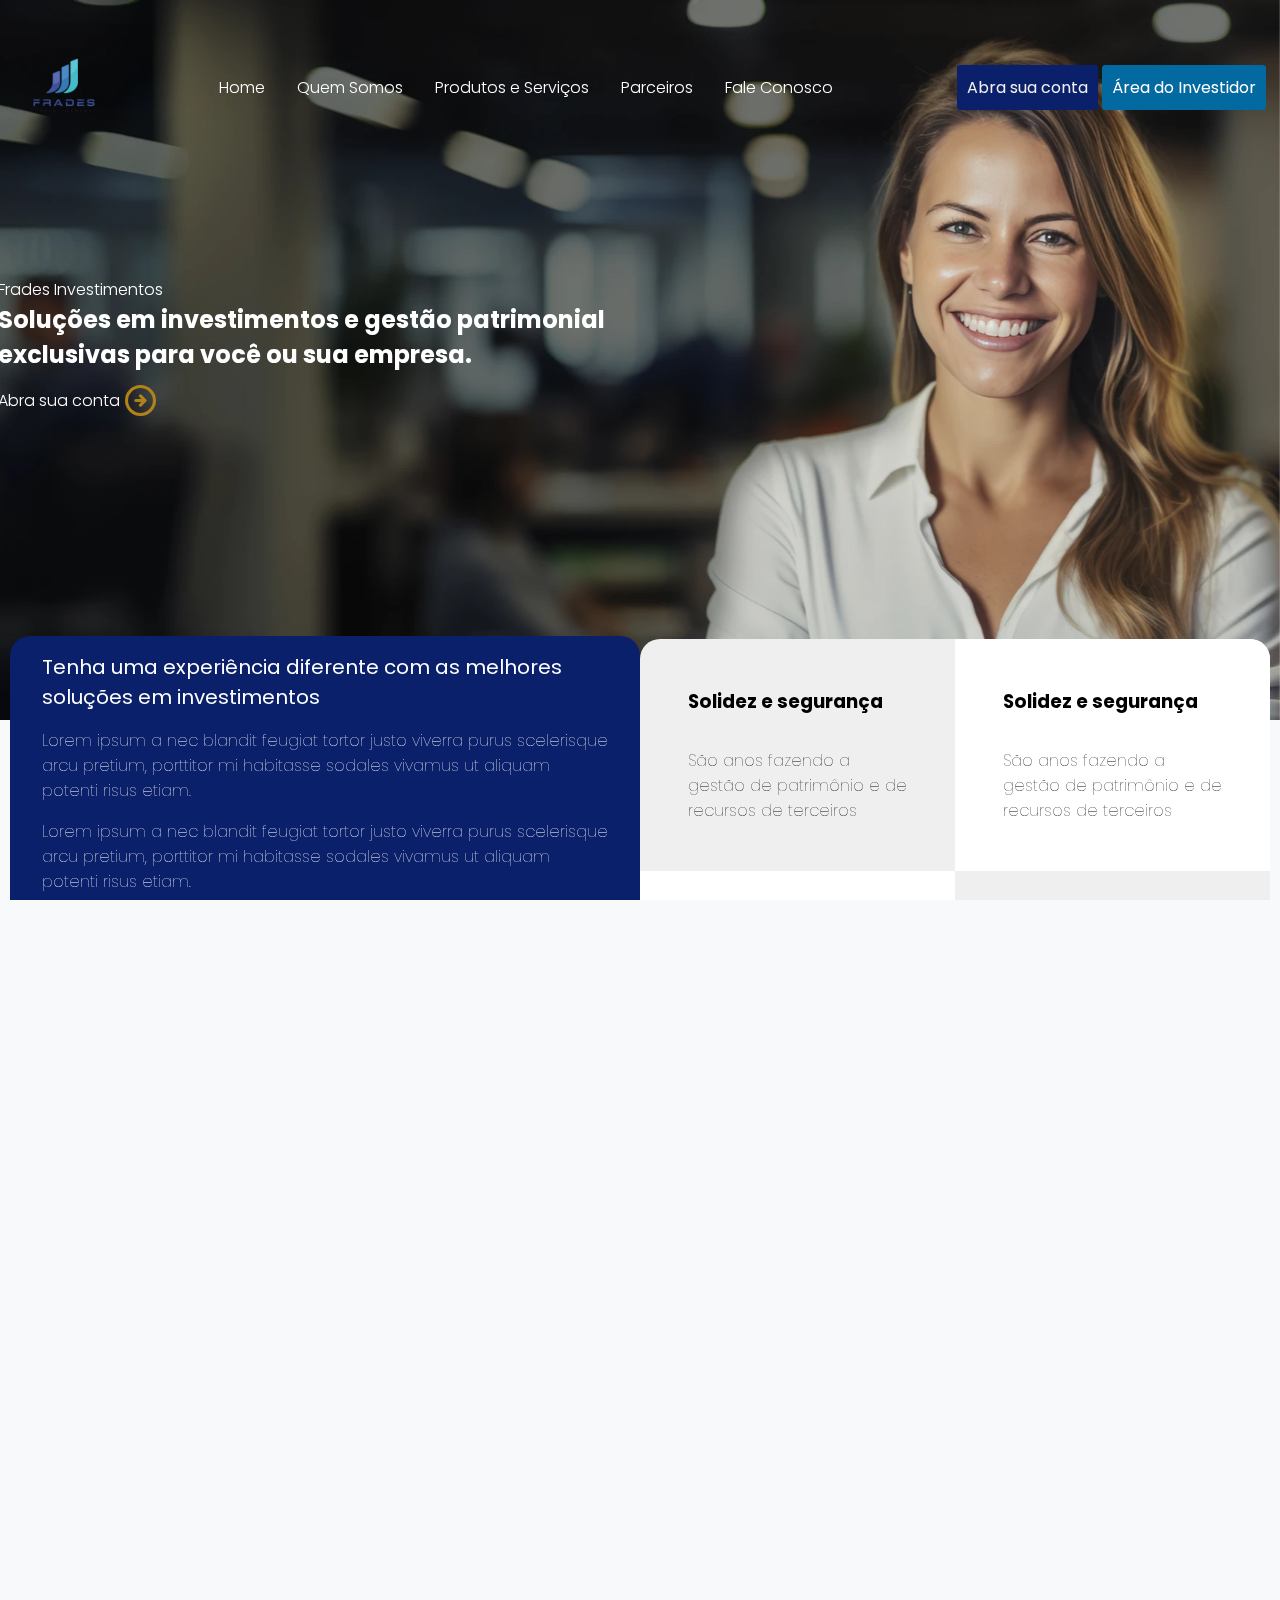
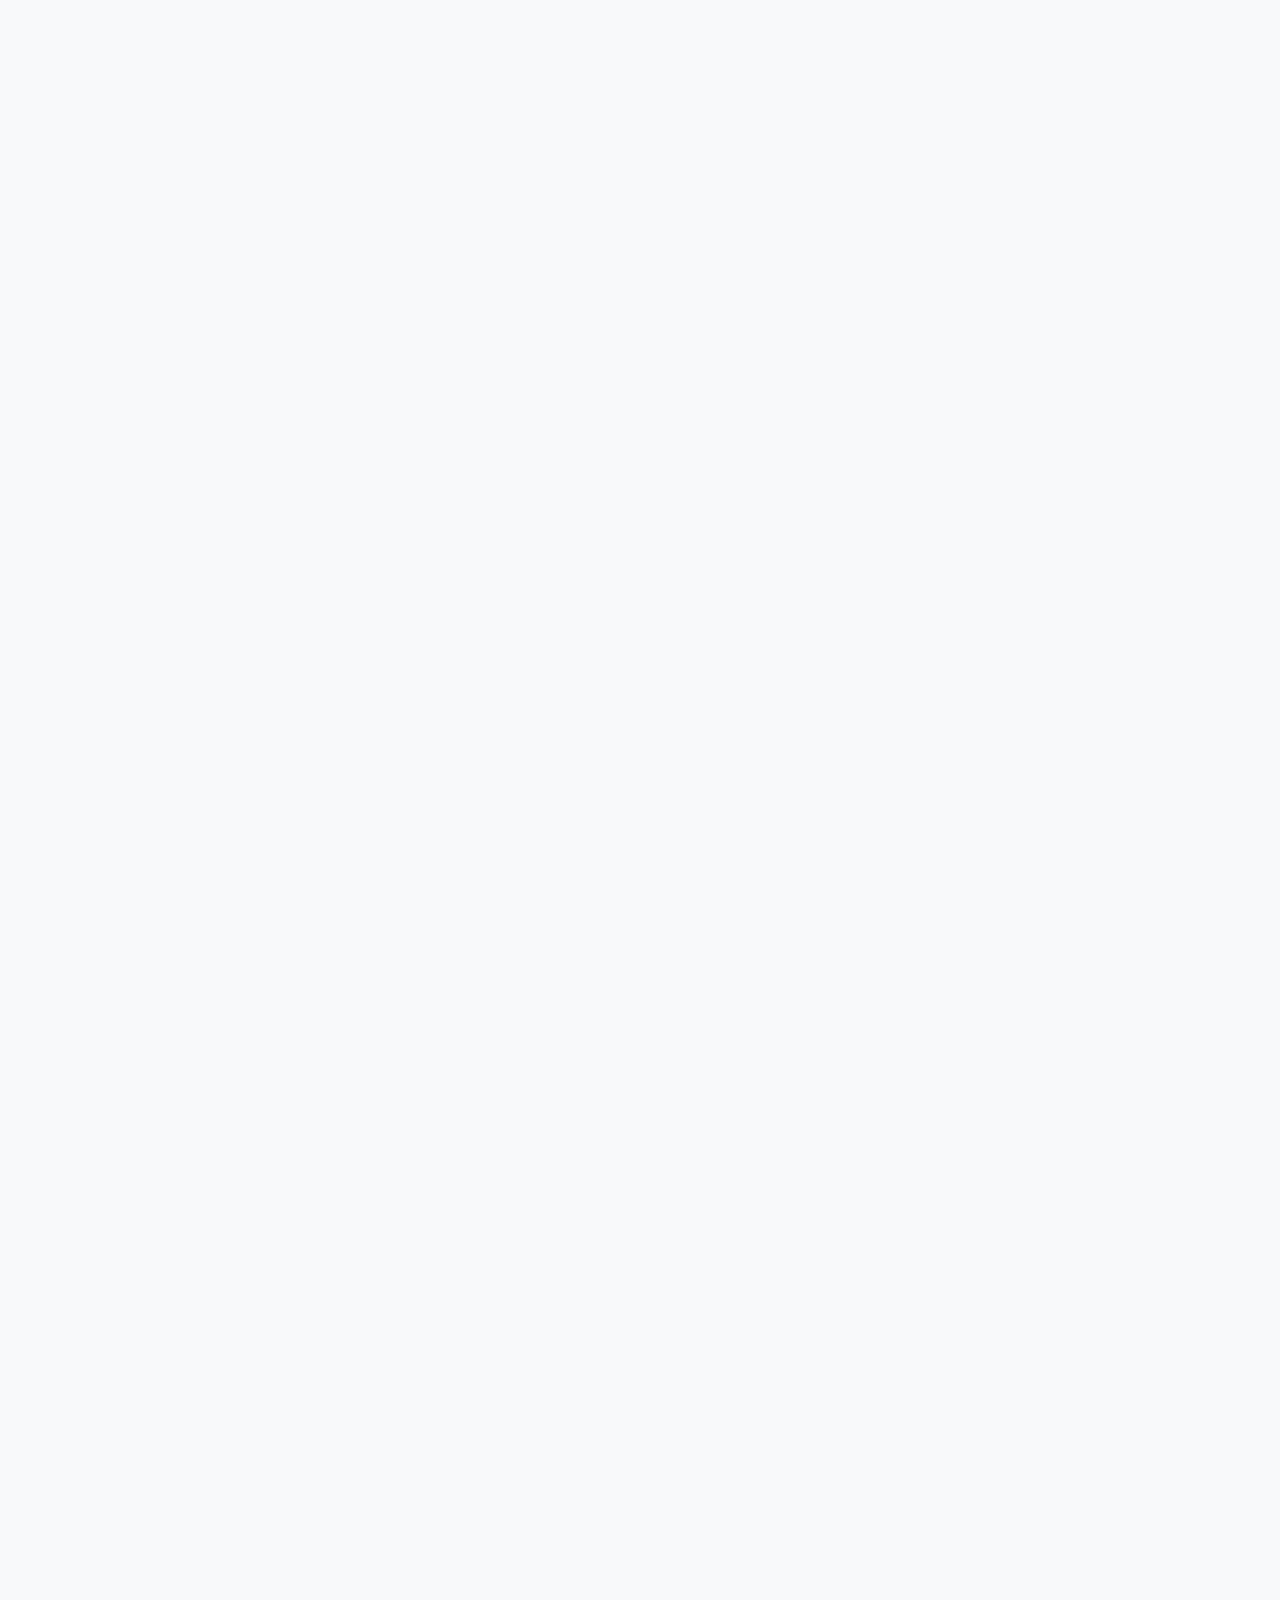
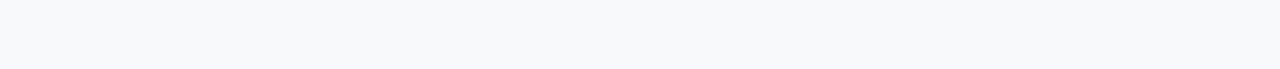
<file: frades/frades/index.html>
<!DOCTYPE html>
<html lang="pt-br">
    <head>
        <meta charset="UTF-8">
        <meta name="viewport" content="width=device-width, initial-scale=1.0">
        <link rel="stylesheet" href="./assets/css/style.css">
        <link rel="preconnect" href="https://fonts.googleapis.com">
        <link rel="preconnect" href="https://fonts.gstatic.com" crossorigin>
        <link href="https://fonts.googleapis.com/css2?family=Poppins:ital,wght@0,200;0,300;0,400;0,500;0,600;1,600&display=swap" rel="stylesheet">
        <title>Frades Investimentos</title>
    </head>
    <body>
        <section id="home" class="header-hero py-1">
            <div class="hero-wrapper">
                <div class="hero-bg"></div>
                <section class="menu-custom">
                    <div class="container mx-auto">
                        <div class="row">
                            <nav class="navbar">
                                <a class="navbar-brand" href="/">
                                    <img src="./assets/images/logo-frades.png" class="logo_" alt="Frades Investimentos">
                                </a>
                                <div id="navbar">
                                    <ul id="menu-menu">
                                        <li class="menu-item"><a href="#home">Home</a></li>
                                        <li class="menu-item"><a href="/about.html">Quem Somos</a></li>
                                        <li class="menu-item"><a href="#servicos">Produtos e Serviços</a></li>
                                        <li class="menu-item"><a href="#parceiros">Parceiros</a></li>
                                        <li class="menu-item"><a href="#fale-conosco">Fale Conosco</a></li>
                                    </ul>
                                </div>
                                <div>
                                    <button class="btn btn-open-account">Abra sua conta</button>
                                    <button class="btn btn-investor-area">Área do Investidor</button>
                                </div>
                            </nav>
                        </div>
                    </div>
                </section>
            </div>
            <div class="container mx-auto content">
                <div class="row jc-start flex-col">
                    <p class="fs-p fc-white fw-300">Frades Investimentos</p>
                    <h3 class="fs-h3 fc-white fw-700">Soluções em investimentos e gestão patrimonial<br>exclusivas para você ou sua empresa.</h3>
                    <div class="btn-link">
                        <a href="/" class="">Abra sua conta</a>
                        <img src="./assets/images/ic-btn.svg" alt="Link para abrir conta"/>
                    </div>
                </div>
            </div>
            <div class="container mx-auto about-tile">
                <div class="flex-row items-center">
                    <div class="col-6">
                        <div class="card-blue items-center jc-center rounded-20">
                            <div class="px-2 py-1">
                                <h4 class="fs-h4 fc-white fw-400 mb-1">Tenha uma experiência diferente com as melhores soluções em investimentos</h4>
                                <div class="fs-p fc-white fw-100">
                                    <p class="mb-1">Lorem ipsum a nec blandit feugiat tortor justo viverra purus scelerisque arcu pretium, porttitor mi habitasse sodales vivamus ut aliquam potenti risus etiam.</p>
                                    <p class="mb-1">Lorem ipsum a nec blandit feugiat tortor justo viverra purus scelerisque arcu pretium, porttitor mi habitasse sodales vivamus ut aliquam potenti risus etiam.</p>
                                    <p class="mb-1">Lorem ipsum a nec blandit feugiat tortor justo viverra purus scelerisque arcu pretium, porttitor mi habitasse sodales vivamus ut aliquam potenti risus etiam.</p>
                                </div>
                                <div class="btn-link">
                                    <a href="/">Conheça a Frades Investimentos</a>
                                    <img src="./assets/images/ic-btn.svg" alt="Link para abrir conta"/>
                                </div>
                            </div>
                        </div>
                    </div>
                    <div class="col-6">
                        <div class="card-secondary card-off-white items-center flex-row rounded-20">
                            <div class="col-6">
                                <div class="col-12">
                                    <div class="px-3 py-3">
                                        <h3 class="mb-2">Solidez e segurança</h3>
                                        <p class="fw-100">São anos fazendo a gestão de patrimônio e de recursos de terceiros</p>
                                    </div>
                                </div>
                                <div class="col-12">
                                    <div class="card-white px-3 py-3 rounded-bottom-left-20">
                                        <h3 class="mb-2">Solidez e segurança</h3>
                                        <p class="fw-100">São anos fazendo a gestão de patrimônio e de recursos de terceiros</p>
                                    </div>
                                </div>
                            </div>
                            <div class="col-6">
                                <div class="col-12">
                                    <div class="card-white px-3 py-3 rounded-top-right-20">
                                        <h3 class="mb-2">Solidez e segurança</h3>
                                        <p class="fw-100">São anos fazendo a gestão de patrimônio e de recursos de terceiros</p>
                                    </div>
                                </div>
                                <div class="col-12">
                                    <div class="px-3 py-3">
                                        <h3 class="mb-2">Solidez e segurança</h3>
                                        <p class="fw-100">São anos fazendo a gestão de patrimônio e de recursos de terceiros</p>
                                    </div>
                                </div>
                            </div>
                        </div>
                    </div>
                </div>
            </div>                         
        </section>
        <section class="mt-250 py-3">
            <div class="container mx-auto">
                <div class="row jc-center text-center">
                    <div class="col-6">
                        <h3 class="fs-5 fw-700 mb-3">Transformando sua empresa ou seus investimentos pessoais através de soluções financeiras inovadoras e personalizadas</h3>                        
                    </div>
                    <div class="col-9">
                        <p class="fs-5 fw-100">Lorem ipsum a nec blandit feugiat tortor justo viverra purus scelerisque arcu pretium, porttitor mi habitasse sodales vivamus ut aliquam potenti risus etiam.</p>
                    </div>
                    <div class="col-8">
                        <img src="./assets/images/banner-980x579.webp" alt="Imagem mulher negra sorrindo"/>
                    </div>
                </div>
            </div>
        </section>
        <section id="services" class="services-tile py-3">
            <div class="container mx-auto">
                <div class="row jc-center">
                    <div class="col-8 text-center">
                        <h3 class="fs-h3 fw-500 fc-white">Soluções inteligentes para seus investimentos e patrimônio</h3>
                    </div>
                    <div class="col-12 mt-1 flex-row jc-center items-center g-2">
                        <a href="/" class="card rounded-10">
                            <div class="fc-white text-center py-3 px-3">
                                <h3 class="fs-h3 fw-400">Renda Fixa</h3>
                                <p class="fs-p fw-100">CDB, LCI/LCA, LF ...</p>
                            </div>
                        </a>
                        <a href="/" class="card rounded-10">
                            <div class="fc-white text-center py-3 px-3">
                                <h3 class="fs-h3 fw-400">Fundos de Investimentos</h3>                            
                            </div>
                        </a>
                        <a href="/" class="card rounded-10">
                            <div class="fc-white text-center py-3 px-3">
                                <h3 class="fs-h3 fw-400">Renda Variável</h3>
                                <p class="fs-p fw-100">Ações, BDRs, ETFs ...</p>
                            </div>
                        </a>
                        <a href="/" class="card rounded-10">
                            <div class="fc-white text-center py-3 px-3">
                                <h3 class="fs-h3 fw-400">Previdência Privada</h3>
                                <p class="fs-p fw-100">PGBL e VGBL</p>
                            </div>
                        </a>
                    </div>
                </div>
            </div>
        </section>
        <secton id="regulatory" class="regulatory py-3">
            <div class="container mx-auto">
                <div class="row jc-center">
                    <div class="col-12 text-center mt-3">
                        <h3 class="fs-h3 fw-500">Conheça os órgãos reguladores e autoreguladores</h3>
                    </div>
                    <div class="col-12 mt-1 jc-center items-center flex-row g-1">
                        <img src="./assets/images/regulatory-ref-1.webp" />
                        <img src="./assets/images/logo-cvm.png" />
                        <img src="./assets/images/logo-bacen.png" />
                    </div>
                </div>
            </div>  
        </secton>
        <footer class="py-3">
            <div class="container mx-auto">
                <div class="row flex-row g-0 items-center">
                    <div class="col-4">
                        <div class="row items-center">
                            <div class="col-12 flex-row items-center jc-center rounded-20 card-white-footer">
                                <a href="/">
                                    <img src="./assets/images/logo-frades.png" alt="Frades Investimentos" class="f-img"/>
                                </a>
                            </div>
                        </div>
                    </div>
                    <div class="col-8">
                        <div class="card-blue fw-100 fc-white py-3 px-3 items-center rounded-20">
                            <div class="flex-row g-1 mb-2">
                                <a href="/"><img src="./assets/images/ic-linkedin.svg"/></a>
                                <a href="/"><img src="./assets/images/ic_instagram.svg"/></a>
                                <a href="/"><img src="./assets/images/ic-whatsapp.svg"/></a>
                            </div>
                            <div class="fw-100">
                                <p>Alameda Salvador, 1057.</p>
                                <p>Condomínio Salvador Shopping Business, Torre América.</p>
                                <p>Salas 905 / 906, Caminho das Árvores, CEP 41820-790, Salvador/BA.</p>
                                <p class="mb-3">+55 (71) 0000-0000 | +55 (71) 0000-0000 - contato@fradesinvestimentos.com.br</p>
                                <p class="fs-xs">2023 Frades Investimentos © Todos os direitos reservados.</p>
                            </div>
                        </div>
                    </div>
                </div>
            </div>
        </footer>
    </body>    
</html>
</file>
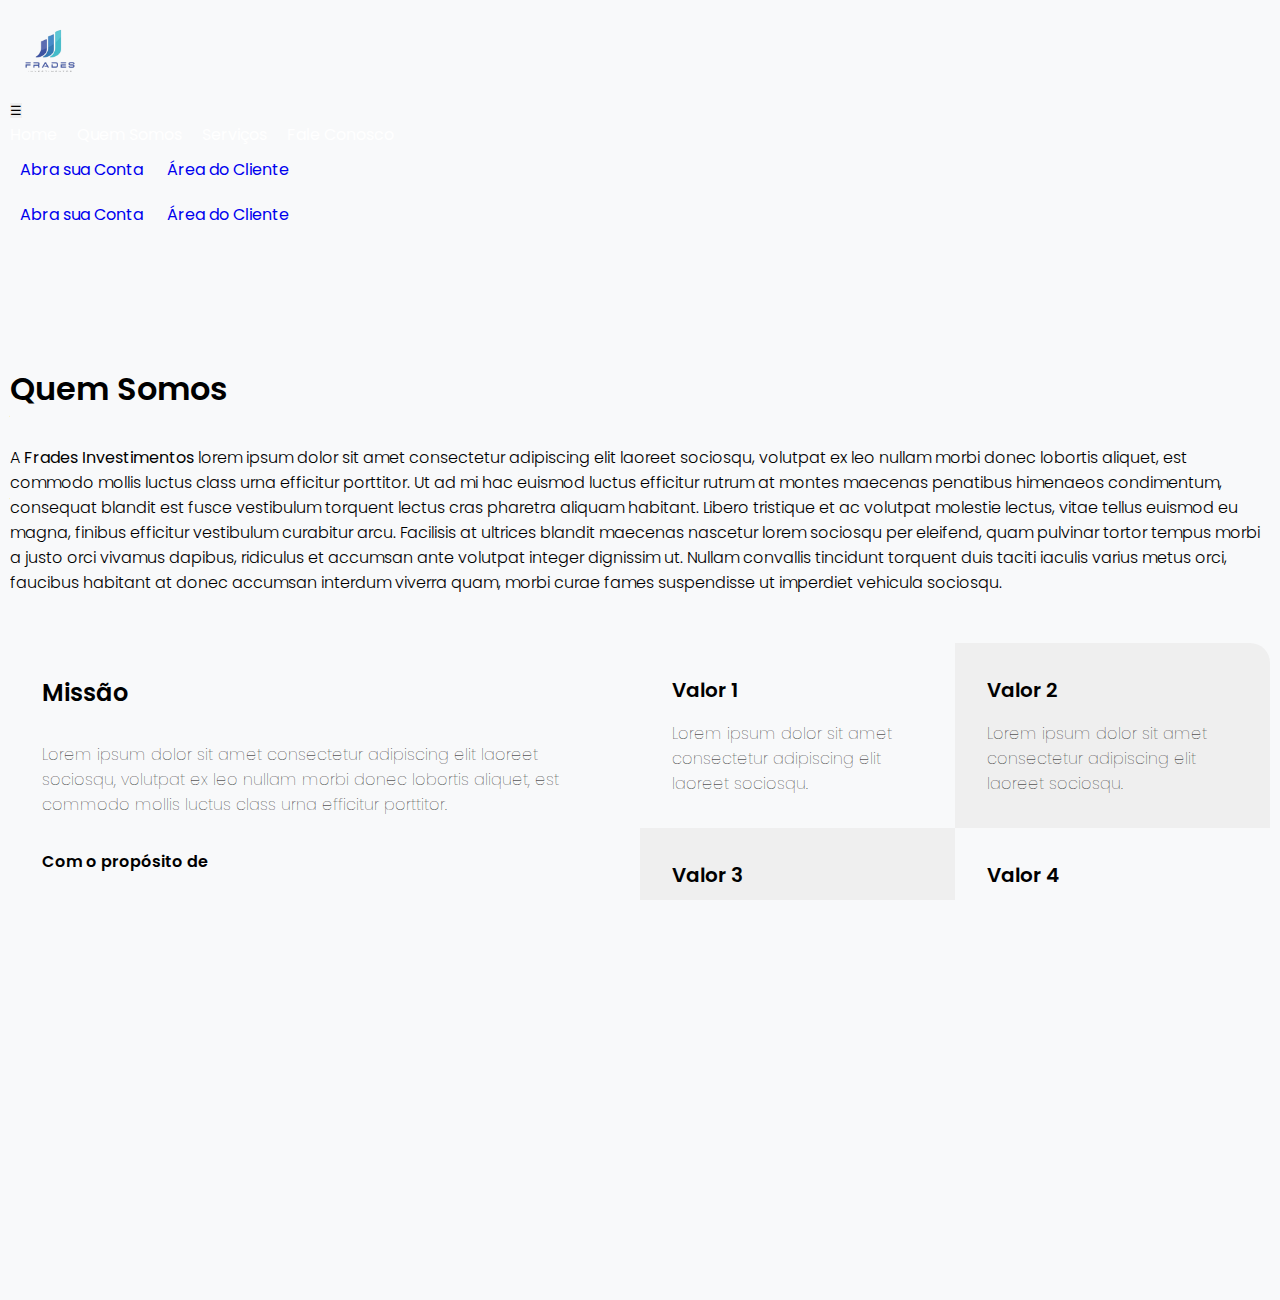
<file: frades/frades/contact.html>
<!DOCTYPE html>
<html lang="pt-br">
    <head>
        <meta charset="UTF-8">
        <meta name="viewport" content="width=device-width, initial-scale=1.0">
        <link rel="stylesheet" href="./assets/css/style.css">        
        <link rel="preconnect" href="https://fonts.googleapis.com">
        <link rel="preconnect" href="https://fonts.gstatic.com" crossorigin>
        <link href="https://fonts.googleapis.com/css2?family=Poppins:ital,wght@0,200;0,300;0,400;0,500;0,600;1,600&display=swap" rel="stylesheet">
        <title>Frades Investimentos</title>
    </head>
    <body>
        <section id="home" class="header-hero">
            <div class="hero-wrapper">
                <div class="hero-bg-other"></div>
                <header class="header">
                    <div class="container container-fluid">
                        <div class="header-content">
                            <!-- Logo -->
                            <div class="logo">
                                <img src="./assets/images/logo-frades.png" alt="Logo" width="80" height="80">
                            </div>
            
                            <!-- Toggle Button for Mobile -->
                            <button class="navbar-toggle" onclick="toggleMenu()">&#9776;</button>
            
                            <!-- Navbar Menu -->
                            <nav class="navbar-menu" id="navbar-menu">
                                <ul class="menu">
                                    <li><a href="index.html">Home</a></li>
                                    <li><a href="about.html">Quem Somos</a></li>
                                    <li><a href="services.html">Serviços</a></li>
                                    <li><a href="contact.html">Fale Conosco</a></li>
                                </ul>
                                <!-- Action Buttons -->
                                <div class="action-buttons" id="mobile">
                                    <a href="#open-account" class="btn open-account">Abra sua Conta</a>
                                    <a href="#client-area" class="btn client-area">Área do Cliente</a>
                                </div>
                            </nav>
                            <!-- Action Buttons -->
                            <div class="action-buttons" id="desktop">
                                <a href="#open-account" class="btn open-account">Abra sua Conta</a>
                                <a href="#client-area" class="btn client-area">Área do Cliente</a>
                            </div>
                        </div>
                    </div>
                </header>
            </div>
        </section>
        <section>
            <div class="container container-fluid">
                <div class="col-12 mb-3">
                    <h1 class="fw-600 mb-2">Quem Somos</h1>
                    <p class="fw-300">A <strong>Frades Investimentos</strong> lorem ipsum dolor sit amet consectetur adipiscing elit laoreet sociosqu, volutpat ex leo nullam morbi donec lobortis aliquet, est commodo mollis luctus class urna efficitur porttitor. Ut ad mi hac euismod luctus efficitur rutrum at montes maecenas penatibus himenaeos condimentum, consequat blandit est fusce vestibulum torquent lectus cras pharetra aliquam habitant. Libero tristique et ac volutpat molestie lectus, vitae tellus euismod eu magna, finibus efficitur vestibulum curabitur arcu. Facilisis at ultrices blandit maecenas nascetur lorem sociosqu per eleifend, quam pulvinar tortor tempus morbi a justo orci vivamus dapibus, ridiculus et accumsan ante volutpat integer dignissim ut. Nullam convallis tincidunt torquent duis taciti iaculis varius metus orci, faucibus habitant at donec accumsan interdum viverra quam, morbi curae fames suspendisse ut imperdiet vehicula sociosqu.</p>
                </div>
                <div class="flex-row flex-col">
                    <div class="col-6 col-12">
                        <div class="card-about px-2 py-2 mb-3 rounded-20">
                            <h2 class="fw-600 mb-2">Missão</h2>
                            <p class="fw-100 mb-2">Lorem ipsum dolor sit amet consectetur adipiscing elit laoreet sociosqu, volutpat ex leo nullam morbi donec lobortis aliquet, est commodo mollis luctus class urna efficitur porttitor. </p>
                            <p class="fw-600 mb-2">Com o propósito de</p>
                            <p class="fw-100">Lorem ipsum dolor sit amet consectetur adipiscing elit laoreet sociosqu, volutpat ex leo nullam morbi donec lobortis aliquet, est commodo mollis luctus class urna efficitur porttitor. </p>
                        </div>
                    </div>
                    <div class="col-6 col-12 flex-row mb-3">
                        <div>
                            <div class="col-12 card-values rounded-top-left-20 px-2 py-2">
                                <h2 class="fw-600 mb-1 fs-h4">Valor 1</h2>
                                <div class="col-12">
                                    <p class="fw-100">Lorem ipsum dolor sit amet consectetur adipiscing elit laoreet sociosqu. </p>
                                </div>
                            </div>
                            <div class="col-12 card-off-white rounded-bottom-left-20 px-2 py-2">
                                <h2 class="fw-600 mb-1 fs-h4">Valor 3</h2>
                                <div class="col-12">
                                    <p class="fw-100">Lorem ipsum dolor sit amet consectetur adipiscing elit laoreet sociosqu. </p>
                                </div>
                            </div>
                        </div>
                        <div>
                            <div class="col-12 card-off-white rounded-top-right-20 px-2 py-2">
                                <h2 class="fw-600 mb-1 fs-h4">Valor 2</h2>
                                <div class="col-12">
                                    <p class="fw-100">Lorem ipsum dolor sit amet consectetur adipiscing elit laoreet sociosqu. </p>
                                </div>
                            </div>
                            <div class="col-12 card-values rounded-bottom-right-20 px-2 py-2">
                                <h2 class="fw-600 mb-1 fs-h4">Valor 4</h2>
                                <div class="col-12">
                                    <p class="fw-100">Lorem ipsum dolor sit amet consectetur adipiscing elit laoreet sociosqu. </p>
                                </div>
                            </div>
                        </div>                       
                    </div>                                   
                </div>
            </div>
        </section>
        
        
        <footer class="py-1">
            <div class="container container-fluid flex-row flex-col jc-center items-center">
                <div class="col-4 col-12">
                    <a href="/">
                        <img src="./assets/images/logo-frades.png" alt="Frades Investimentos" class="f-img"/>
                    </a>
                </div>
                <div class="col-8 col-12">
                    <div class="fw-100 fc-white py-1 px-1 flex-row flex-col space-between">
                        <div class="fw-100 mb-2">
                            <p>Alameda Salvador, 1057.</p>
                            <p>Condomínio Salvador Shopping Business, Torre América.</p>
                            <p>Salas 905 / 906, Caminho das Árvores, CEP 41820-790, Salvador/BA.</p>
                            <p>+55 (71) 0000-0000</p>
                        </div>
                        <div class="flex-row g-1">
                            <a href="/" class="ic"><img src="./assets/images/ic-linkedin.svg"/></a>
                            <a href="/" class="ic"><img src="./assets/images/ic_instagram.svg"/></a>
                            <a href="/" class="ic"><img src="./assets/images/ic-whatsapp.svg"/></a>
                        </div>                        
                    </div>
                </div>
            </div>            
        </footer>
        <script text="text/javascript" src="./assets/js/menu.js"></script>
    </body>
</html>
</file>
<file: frades/frades/assets/css/style.css>
:root{
    --font-poppins: 'Poppins', sans-serif;
    --font-inter: 'Inter', sans-serif;
    --primary-color:  #0b206a;
    --secondary-color: #0369a1;
    --text-primary-color: #141414;
    --text-secondary-color: #212529;    
    --gutter-x: 1.5rem;
    --gutter-y: 0;
}


*{
    margin: 0;
    padding: 0;
    box-sizing: border-box;
    border: 0;
}

*, ::after, ::before{
    box-sizing: border-box;
}

html, body{
    height: 100%;
    width: 100%;
    padding: 0px;
    margin: 0px;
    background-color: #f8f9fa !important;
    overflow-x: hidden;
    color: var(--text-color);
    font-family: var(--font-poppins);
}

section{
    display: block;
    unicode-bidi: isolate;
}

nav ul{
    display: flex;
    list-style: none;
}

nav ul li{
    margin-right: 20px;
}

nav ul li a{
    color: #fff;
    text-decoration: none;
}

p{
    font-family: var(--font-poppins);
}

a{
    text-decoration: none;
}

/* Common Classes */

.container{
    width: 100%;    
    padding-right: 10px;
    padding-left: 10px;
}

@media (min-width: 1400px){
    .container{
        max-width: 1320px;
    }
}

.row{
    display: flex;
    flex-wrap: wrap;
    margin-top: calc(-1 * var(--gutter-y));
    margin-right: calc(-.5 * var(--gutter-x));
    margin-left: calc(-.5 * var(--gutter-x));
}

.mx-auto{
    margin-right: auto !important;
    margin-left: auto !important;
}

.col-12{
    flex: 0 0 auto;
    width: 100%;
}

.col-9{
    flex: 0 0 auto;
    width: 75%;
}

.col-8{
    flex: 0 0 auto;
    width: 66.6666666667%;
}

.col-6{
    flex: 0 0 auto;
    width: 50%;
}

.col-4{
    flex: 0 0 auto;
    width: 33.3333333333%;
}

.jc-start{
    justify-content: flex-start !important;
}

.jc-center{
    justify-content: center !important;
}

.fc-white{
    color: #fff !important;
}

.fs-xs{
    font-size: .75rem !important;
}

.fs-p{
    font-size: 1rem !important;  
}

.fs-h1{
    font-size: 2.5rem !important;
}

.fs-h2{
    font-size: 2rem !important;
}

.fs-h3{
    font-size: 1.5rem !important;
}

.fs-h4{
    font-size: 1.25rem !important;
}

.fs-h5{
    font-size: 1rem !important;
}

.fs-h6{
    font-size: .875rem !important;
}

.fw-100{
    font-weight: 100 !important;
}

.fw-200{
    font-weight: 200 !important;
}

.fw-300{
    font-weight: 300 !important;
}

.fw-400{
    font-weight: 400 !important;
}

.fw-500{
    font-weight: 500 !important;
}

.fw-600{
    font-weight: 600 !important;
}

.fw-700{
    font-weight: 700 !important;
}

.flex-col{
    display: flex;
    flex-direction: column;
}

.flex-row{
    display: flex;
    flex-direction: row;
}

.g-1{
    gap: 1rem;
}

.g-2{
    gap: 2rem;
}

.g-3{
    gap: 3rem;
}

.mb-1{
    margin-bottom: 1rem;
}

.mb-2{
    margin-bottom: 2rem;
}

.mb-3{
    margin-bottom: 3rem;
}

.mb-4{
    margin-bottom: 4rem;
}

.mb-5{
    margin-bottom: 5rem;
}

.mt-1{
    margin-top: 1rem;
}

.mt-2{
    margin-top: 2rem;
}

.mt-3{
    margin-top: 3rem;
}

.mt-250{
    margin-top: 250px;
}

.px-1{
    padding-left: 1rem !important;
    padding-right: 1rem !important;
}

.px-2{
    padding-left: 2rem !important;
    padding-right: 2rem !important;
}

.px-3{
    padding-left: 3rem !important;
    padding-right: 3rem !important;
}

.py-1{
    padding-top: 1rem !important;
    padding-bottom: 1rem !important;
}

.py-2{
    padding-top: 2rem !important;
    padding-bottom: 2rem !important;
}

.py-3{
    padding-top: 3rem !important;
    padding-bottom: 3rem !important;
}

.rounded-5{
    border-radius: 5px;
}

.rounded-10{
    border-radius: 10px;
}

.rounded-20{
    border-radius: 20px;
}

.rounded-top-right-20{
    border-top-right-radius: 20px;
}

.rounded-bottom-left-20{
    border-bottom-left-radius: 20px;
}

.text-center{
    text-align: center;
}

/* Header Section */

.header-hero{
    position: relative;
    background: transparent;
    z-index: 2;
}

.header-hero .content {
    margin-bottom: 220px;
}

.hero-wrapper {
    padding: 10px 0 10% 0;
}

.header-hero .hero-bg {
    position: absolute;
    top: 0px;
    width: 100%;
    height: 80vh;
    background-image: url(../images/banner.webp);
    background-size: cover !important;
    background-repeat: no-repeat !important;
    background-position: center center !important;
    -webkit-transform: translateZ(0);
    transform: translateZ(0);
    -webkit-backface-visibility: hidden;
    backface-visibility: hidden;
    -webkit-perspective: 1000;
    perspective: 1000;
    z-index: -1;
}

/* Menu Section */

.menu-custom {
    background: transparent;
}

.navbar{
    position: relative;
    display: flex;
    flex-wrap: wrap;
    align-items: center;
    justify-content: space-between;
    padding: 0.5rem 1rem;
    width: 100%;
    background-color: transparent;
    font-family: var(--font-poppins);
}

.navbar-brand {
    position: relative;
    max-width: 100px;
    white-space: nowrap;
}

.logo_
{
    max-width: 100px;
}

#menu-menu .menu-item{
    padding: 0 6px;
}

#menu-menu .menu-item a{
    color: #fff;
    font-weight: 300;
    font-size: 1rem;
}

#menu-menu .menu-item a:hover{
    color: #fff;
    font-weight: 700;
}

#menu-menu .current_page_item a {
    color: #fff;
    font-weight: 700;
}

/* Hearder Buttons */

.btn{
    display: inline-block;
    padding: 10px 10px;
    border: none;
    border-radius: 3px;
    font-size: 1rem;
    font-family: var(--font-poppins);
    cursor: pointer;
    text-decoration: none;
}

.btn-open-account{    
    background-color: var(--primary-color);
    color: #EFEFEF;    
}

.btn-open-account:hover{
    background-color: var(--secondary-color);
    transition: all .5s ease-in-out 0s;
}

.btn-investor-area{
    background-color: var(--secondary-color);
    color: #fff;
}

.btn-investor-area:hover{
    background-color: var(--primary-color);
    transition: all .5s ease-in-out 0s;
}

/* Home Content */


.btn-link{
    display: inline-flex;
    align-items: center;
    margin-top: 1%;  
    font-size: 1rem;
    font-weight: 300;
    gap: 5px;
}

.btn-link a{
    color: #fff;
    text-decoration: none;    
}

.btn-link a:hover{
    color: #af8318;
}

/* About Section */

.about-tile{
    margin-bottom: -250px;
    position: relative;
}

.items-center{
    align-items: center;
}

.card-blue{
    background-color: var(--primary-color);    
    height: 470px;
}

.card-secondary{
    background-color: transparent;
    height: 476px;
}

.card-off-white{
    background-color: #efefef;
    height: fit-content;
}

.card-white{
    background-color: #fff;
    height: fit-content;
}

/* Section Services */

.services-tile{
    background-color: var(--primary-color);
}

.card{
    background-color: #af8318;
    width: 100%;
    height: 100%;
}

/* Section Regulatory */

.regulatory{
    background-color: #fff;
    color: var(--text-primary-color);
}

/* Section Footer */

.f-img{
    max-width: 200px;
}

.card-white-footer{
    background-color: #fff;
    min-height: 476px;
}

/* Page About */

.bg-black-opacity{
    background-color: rgba(0, 0, 0, 0.8);
}
</file>
